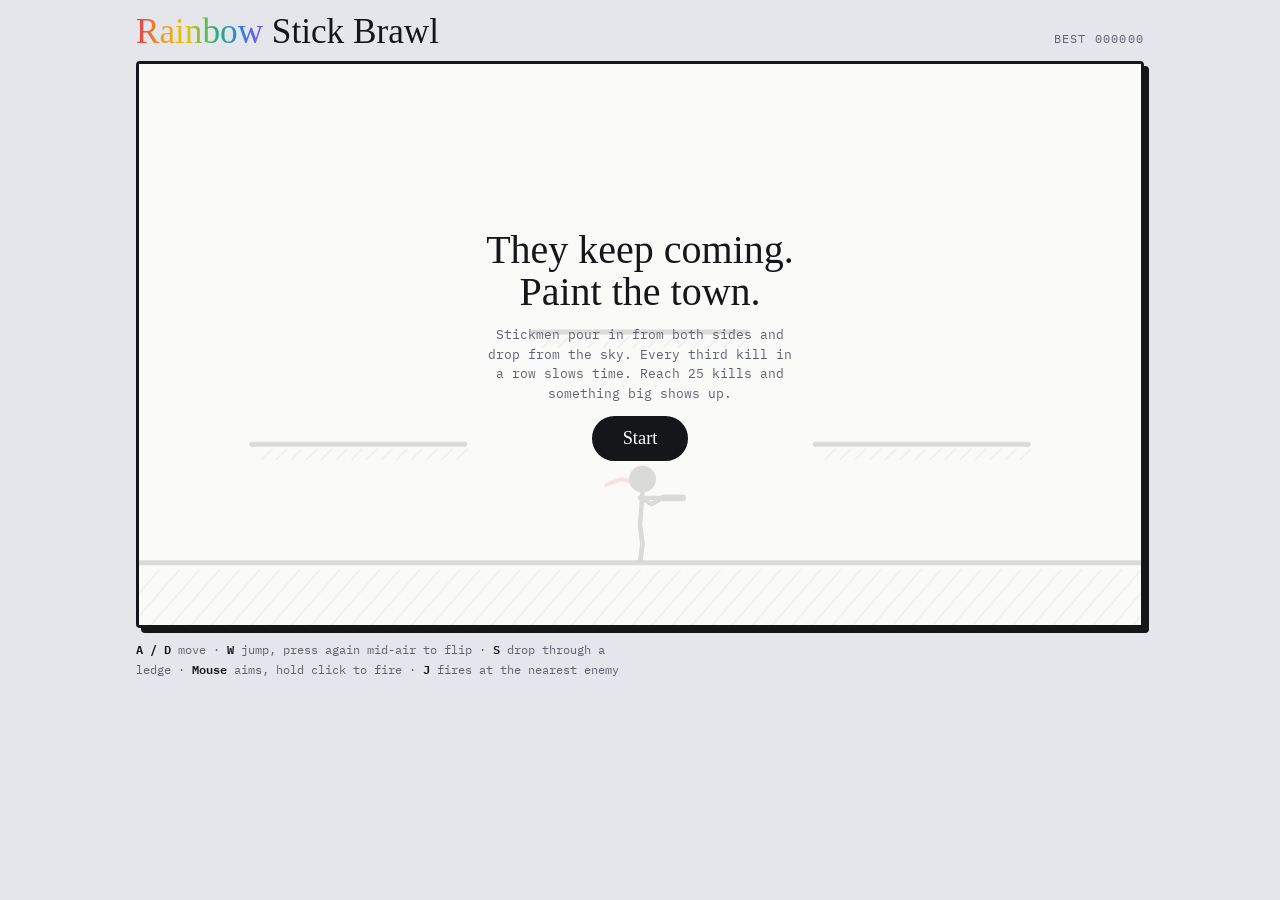
<file: index.html>
<!doctype html>
<html lang="en">
<head>
<meta charset="utf-8">
<meta name="viewport" content="width=device-width, initial-scale=1, viewport-fit=cover">
<meta name="description" content="A Flash-era stickman shooter where every enemy bursts into rainbows.">
<style>html,body{margin:0}:root{padding-top:env(safe-area-inset-top,0px);padding-bottom:env(safe-area-inset-bottom,0px)}[hidden]{display:none!important}</style>
<title>Rainbow Stick Brawl</title>
<link rel="preconnect" href="https://fonts.googleapis.com">
<link rel="preconnect" href="https://fonts.gstatic.com" crossorigin>
<link rel="stylesheet" href="https://fonts.googleapis.com/css2?family=Permanent+Marker&family=IBM+Plex+Mono:wght@400;600&display=swap">
<style>
/* Layout: one sheet of paper as the arena, ink-drawn controls beneath it, like an old Flash player window on a desk */
:root{
  --desk:#e4e6ec;
  --paper:#fbfbf8;
  --ink:#15161a;
  --muted:#5f6370;
  --accent:#e8384f;
  --display:"Permanent Marker","Marker Felt","Comic Sans MS",cursive;
  --mono:"IBM Plex Mono",ui-monospace,Menlo,Consolas,monospace;
  color-scheme:light;
}
html,body{height:100%}
body{background:var(--desk);color:var(--ink);font-family:var(--mono);-webkit-tap-highlight-color:transparent}
.wrap{max-width:1040px;margin-inline:auto;padding-inline:16px;padding-block:14px 22px;display:flex;flex-direction:column;gap:12px;box-sizing:border-box}
.bar{display:flex;align-items:baseline;justify-content:space-between;gap:8px 16px;flex-wrap:wrap}
h1{font-family:var(--display);font-weight:400;font-size:clamp(1.4rem,4.2vw,2.2rem);line-height:1;margin:0;text-wrap:balance}
h1 .rb{background:linear-gradient(90deg,#e8384f,#f39a1f,#e9c400,#2fb866,#2b86e0,#7a4ff0);-webkit-background-clip:text;background-clip:text;color:transparent}
.best{font-size:.75rem;letter-spacing:.1em;text-transform:uppercase;color:var(--muted);font-variant-numeric:tabular-nums}
.stage{position:relative;width:100%;max-width:min(100%,max(320px,calc((100dvh - 230px) * 16 / 9)));margin-inline:auto;aspect-ratio:16/9;background:var(--paper);border:3px solid var(--ink);border-radius:4px;box-shadow:5px 5px 0 var(--ink);overflow:hidden;box-sizing:border-box}
canvas{display:block;width:100%;height:100%;touch-action:none;cursor:crosshair}
#overlay{position:absolute;inset:0;display:flex;flex-direction:column;align-items:center;justify-content:center;gap:12px;text-align:center;padding:16px;background:color-mix(in srgb,var(--paper) 86%,transparent)}
#overlay h2{font-family:var(--display);font-weight:400;font-size:clamp(1.3rem,5vw,2.5rem);line-height:1.05;margin:0;text-wrap:balance}
#overlay p{margin:0;max-width:38ch;color:var(--muted);font-size:.82rem;line-height:1.5}
#overlay .score{font-family:var(--display);font-size:clamp(1.6rem,6vw,3rem);color:var(--ink);font-variant-numeric:tabular-nums}
.go{font-family:var(--display);font-size:1.15rem;padding:9px 28px;border:3px solid var(--ink);background:var(--ink);color:var(--paper);border-radius:999px;cursor:pointer}
.go:hover{background:var(--accent);border-color:var(--accent)}
.go:focus-visible,.pad button:focus-visible{outline:3px solid var(--accent);outline-offset:3px}
.pad{display:none;justify-content:space-between;align-items:center;gap:12px;user-select:none;-webkit-user-select:none;touch-action:none}
.grp{display:flex;gap:10px;align-items:center}
.pad button{width:66px;height:66px;border-radius:50%;border:3px solid var(--ink);background:var(--paper);color:var(--ink);font-family:var(--display);font-size:1rem;touch-action:none;padding:0;box-shadow:3px 3px 0 var(--ink)}
.pad button.on{background:var(--ink);color:var(--paper);transform:translate(2px,2px);box-shadow:1px 1px 0 var(--ink)}
.pad .fire{width:80px;height:80px;background:var(--accent);color:var(--paper);font-size:1.15rem}
.pad .fire.on{background:var(--ink)}
.help{margin:0;font-size:.78rem;line-height:1.55;color:var(--muted);max-width:70ch}
.help b{color:var(--ink);font-weight:600}
@media (pointer:coarse){.pad{display:flex}.help-desk{display:none}}
@media (pointer:fine){.help-touch{display:none}}
@media (pointer:coarse) and (orientation:landscape){.stage{max-width:min(100%,max(320px,calc((100dvh - 130px) * 16 / 9)))}.pad button{width:56px;height:56px}.pad .fire{width:66px;height:66px}}
</style>
</head>
<body>


<main class="wrap">
  <header class="bar">
    <h1><span class="rb">Rainbow</span> Stick Brawl</h1>
    <span class="best" id="best">Best 000000</span>
  </header>

  <div class="stage">
    <canvas id="game" aria-label="Game arena"></canvas>
    <div id="overlay">
      <h2 id="ov-title">They keep coming.<br>Paint the town.</h2>
      <div class="score" id="ov-score" hidden></div>
      <p id="ov-text">Stickmen pour in from both sides and drop from the sky. Every third kill in a row slows time. Reach 25 kills and something big shows up.</p>
      <button class="go" id="go" type="button">Start</button>
    </div>
  </div>

  <div class="pad" id="pad">
    <div class="grp">
      <button data-k="left" type="button" aria-label="Move left">◀</button>
      <button data-k="right" type="button" aria-label="Move right">▶</button>
    </div>
    <div class="grp">
      <button data-k="jump" type="button">Jump</button>
      <button data-k="fire" class="fire" type="button">Fire</button>
    </div>
  </div>

  <p class="help help-desk"><b>A / D</b> move · <b>W</b> jump, press again mid-air to flip · <b>S</b> drop through a ledge · <b>Mouse</b> aims, hold click to fire · <b>J</b> fires at the nearest enemy</p>
  <p class="help help-touch"><b>Fire</b> auto-aims at the nearest stickman. You can also press and hold the arena to shoot where your finger is. Tap <b>Jump</b> twice to flip. Turn your phone sideways for a bigger arena.</p>
</main>

<script>
(() => {
const W = 800, H = 450, G = 400, GRAV = 1800;
const PLATS = [{x:90,y:305,w:170},{x:540,y:305,w:170},{x:315,y:215,w:170}];
const INK = '#15161a', PAPER = '#fbfbf8', MUTED = '#b9bcc6', ACCENT = '#e8384f';
const reduceMotion = matchMedia('(prefers-reduced-motion: reduce)').matches;

const cv = document.getElementById('game');
const ctx = cv.getContext('2d');
const stain = document.createElement('canvas');
stain.width = W * 2; stain.height = H * 2;
const sctx = stain.getContext('2d');
sctx.scale(2, 2);

const overlay = document.getElementById('overlay');
const ovTitle = document.getElementById('ov-title');
const ovText = document.getElementById('ov-text');
const ovScore = document.getElementById('ov-score');
const goBtn = document.getElementById('go');
const bestEl = document.getElementById('best');

let best = 0;
try { best = parseInt(localStorage.getItem('rsb-best') || '0', 10) || 0; } catch (e) {}
const pad6 = n => String(n).padStart(6, '0');
bestEl.textContent = 'Best ' + pad6(best);

function fit() {
  const r = cv.getBoundingClientRect();
  const d = Math.min(window.devicePixelRatio || 1, 2);
  cv.width = Math.max(1, Math.round(r.width * d));
  cv.height = Math.max(1, Math.round(r.height * d));
}
new ResizeObserver(fit).observe(cv);
fit();

/* ---------- state ---------- */
let state = 'title';
let player, enemies, bullets, parts, debris, rings, texts, eproj, waves;
let score, kills, combo, comboT, slow, shake, spawnT, hp, invuln, fireCd, flash, overT, clock = 0;
let boss, bossWarn, nextBossAt, bossCount, bossesBeaten, cine, banner, geyser;
const cam = {x: W / 2, y: H / 2, z: 1};

function reset() {
  player = {x:W/2, y:G, vx:0, vy:0, onGround:true, facing:1, phase:0, jumps:2, spin:0, spinT:0, drop:0, recoil:0, aim:0, dead:false};
  enemies = []; bullets = []; parts = []; debris = []; rings = []; texts = []; eproj = []; waves = [];
  score = 0; kills = 0; combo = 0; comboT = 0; slow = 0; shake = 0; spawnT = 0.8;
  hp = 5; invuln = 1; fireCd = 0; flash = 0; overT = 0;
  boss = null; bossWarn = 0; nextBossAt = 25; bossCount = 0; bossesBeaten = 0; cine = null; banner = null; geyser = null;
  cam.x = W / 2; cam.y = H / 2; cam.z = 1;
  sctx.clearRect(0, 0, W, H);
}
reset();

/* ---------- input ---------- */
const keys = {}, btn = {};
let jumpQ = 0;
const KEYMAP = {ArrowLeft:'left',KeyA:'left',ArrowRight:'right',KeyD:'right',ArrowUp:'jump',KeyW:'jump',Space:'jump',ArrowDown:'down',KeyS:'down',KeyJ:'fire',KeyK:'fire'};
addEventListener('keydown', e => {
  if (state !== 'play' && (e.code === 'Enter' || e.code === 'Space') && state !== 'dying' && document.activeElement !== goBtn) { e.preventDefault(); start(); return; }
  const k = KEYMAP[e.code];
  if (!k) return;
  e.preventDefault();
  if (k === 'jump' && !e.repeat) jumpQ = 0.12;
  keys[k] = true;
});
addEventListener('keyup', e => { const k = KEYMAP[e.code]; if (k) keys[k] = false; });
addEventListener('blur', () => { for (const k in keys) keys[k] = false; });

const pointer = {x:0, y:0, active:false, down:false};
function toWorld(e) {
  const r = cv.getBoundingClientRect();
  pointer.x = (e.clientX - r.left) / r.width * W;
  pointer.y = (e.clientY - r.top) / r.height * H;
}
cv.addEventListener('pointermove', e => {
  if (e.pointerType === 'mouse') { toWorld(e); pointer.active = true; }
  else if (pointer.down) toWorld(e);
});
cv.addEventListener('pointerdown', e => {
  if (state !== 'play') return;
  e.preventDefault();
  toWorld(e); pointer.down = true; pointer.active = true;
  try { cv.setPointerCapture(e.pointerId); } catch (_) {}
});
const pUp = e => { pointer.down = false; if (e.pointerType !== 'mouse') pointer.active = false; };
cv.addEventListener('pointerup', pUp);
cv.addEventListener('pointercancel', pUp);
cv.addEventListener('pointerleave', e => { if (e.pointerType === 'mouse') pointer.active = false; });
cv.addEventListener('contextmenu', e => e.preventDefault());

document.querySelectorAll('[data-k]').forEach(b => {
  const k = b.dataset.k;
  b.addEventListener('pointerdown', e => {
    e.preventDefault();
    try { b.setPointerCapture(e.pointerId); } catch (_) {}
    btn[k] = true; b.classList.add('on');
    if (k === 'jump') jumpQ = 0.12;
  });
  const up = () => { btn[k] = false; b.classList.remove('on'); };
  b.addEventListener('pointerup', up);
  b.addEventListener('pointercancel', up);
  b.addEventListener('lostpointercapture', up);
  b.addEventListener('contextmenu', e => e.preventDefault());
});
document.getElementById('pad').addEventListener('touchstart', e => e.preventDefault(), {passive:false});

goBtn.addEventListener('click', start);
function start() {
  reset();
  // Skip-ahead links: add #giant or #sensei to the page address
  if (location.hash === '#giant') kills = 24;
  if (location.hash === '#sensei') { kills = 49; bossCount = 1; nextBossAt = 50; }
  state = 'play';
  overlay.hidden = true;
}
function showOver() {
  state = 'over';
  if (score > best) { best = score; try { localStorage.setItem('rsb-best', String(best)); } catch (e) {} }
  bestEl.textContent = 'Best ' + pad6(best);
  ovTitle.textContent = 'You got rainbowed.';
  ovScore.hidden = false;
  ovScore.textContent = pad6(score);
  let msg = kills + (kills === 1 ? ' stickman' : ' stickmen') + ' turned into rainbows';
  if (bossesBeaten) msg += ', ' + bossesBeaten + (bossesBeaten === 1 ? ' boss' : ' bosses') + ' beaten';
  ovText.textContent = msg + '. Best run: ' + pad6(best) + '.';
  goBtn.textContent = 'Again';
  overlay.hidden = false;
}

/* ---------- physics helpers ---------- */
function landY(x, prevBottom, bottom) {
  if (bottom >= G) return G;
  for (const p of PLATS) if (x > p.x && x < p.x + p.w && prevBottom <= p.y + 0.5 && bottom >= p.y) return p.y;
  return null;
}
function physics(e, dt, dropThrough) {
  const py = e.y;
  e.vy += GRAV * dt;
  e.x += e.vx * dt;
  e.y += e.vy * dt;
  e.onGround = false;
  if (e.y >= G) { e.y = G; e.vy = 0; e.onGround = true; return; }
  if (e.vy >= 0 && !dropThrough) {
    for (const p of PLATS) {
      if (e.x > p.x && e.x < p.x + p.w && py <= p.y + 0.5 && e.y >= p.y) { e.y = p.y; e.vy = 0; e.onGround = true; return; }
    }
  }
}
const rand = (a, b) => a + Math.random() * (b - a);
const clamp = (v, a, b) => Math.max(a, Math.min(b, v));

/* ---------- spawning & effects ---------- */
function spawn() {
  const sky = Math.random() < 0.25;
  const side = Math.random() < 0.5 ? -1 : 1;
  enemies.push({
    x: sky ? rand(60, W - 60) : (side < 0 ? -15 : W + 15),
    y: sky ? -20 : G, vx:0, vy:0, onGround:!sky, facing:1,
    phase: rand(0, 6), speed: rand(80, 150) + Math.min(70, kills * 1.6),
    drop:0, jumpCd: rand(0.3, 1)
  });
}

function burst(x, y, dvx, dvy, n) {
  const dir = Math.atan2(dvy, dvx);
  const hue0 = rand(0, 360);
  for (let i = 0; i < n; i++) {
    const a = dir + rand(-1.2, 1.2);
    const sp = rand(120, 560);
    parts.push({x, y, vx: Math.cos(a) * sp * 0.8 + rand(-90, 90), vy: Math.sin(a) * sp * 0.8 - rand(150, 380),
      h: (hue0 + i * 360 / n) % 360, r: rand(1.8, 4.2), life: 3, spark:false});
  }
  for (let i = 0; i < n / 3; i++) {
    parts.push({x: x + rand(-14, 14), y: y + rand(-14, 14), vx: rand(-50, 50), vy: rand(-90, -20),
      h: rand(0, 360), r: rand(1, 2.2), life: rand(0.6, 1.3), spark:true});
  }
  rings.push({x, y, r:6, life:0.35});
}

function inkPuff(x, y, n) {
  for (let i = 0; i < n; i++) {
    const a = rand(0, Math.PI * 2), sp = rand(60, 220);
    parts.push({x, y, vx: Math.cos(a) * sp, vy: Math.sin(a) * sp - 40, h:0, r: rand(1.5, 3.5), life: rand(0.3, 0.6), spark:true, ink:true});
  }
}

function dust(x, y, n = 6, spread = 8) {
  for (let i = 0; i < n; i++) parts.push({x: x + rand(-spread, spread), y: y - 2, vx: rand(-80, 80) * (spread / 8), vy: rand(-60, -10), h: 0, r: rand(1, 2.2), life: 0.45, spark: true, ink: true});
}

function limbs(e, dvx, dvy, s = 1) {
  const f = e.facing;
  const segs = [[0,-57,0,-30],[0,-52,13*f,-40],[0,-52,16*f,-46],[0,-30,8,0],[0,-30,-8,0]];
  for (const g of segs) {
    const len = Math.hypot(g[2] - g[0], g[3] - g[1]) * s;
    debris.push({x: e.x + (g[0] + g[2]) / 2 * s, y: e.y + (g[1] + g[3]) / 2 * s, ang: Math.atan2(g[3] - g[1], g[2] - g[0]), len, lw: 3.5 * s,
      vx: dvx * 0.25 + rand(-260, 260), vy: dvy * 0.15 - rand(220, 560), va: rand(-18, 18) / s, life: 4, head:false});
  }
  debris.push({x: e.x, y: e.y - 67 * s, ang:0, len:0, r: 9 * s, lw: 3.5 * s, vx: dvx * 0.35 + rand(-150, 150), vy: -rand(380, 640), va: rand(-10, 10), life: 4, head:true});
}

function kill(e, dvx, dvy, head) {
  e.dead = true;
  kills++; combo++; comboT = 1.7;
  const mult = Math.min(5, combo);
  const pts = (head ? 150 : 100) * mult;
  score += pts;
  burst(e.x, head ? e.y - 67 : e.y - 44, dvx, dvy, head ? 90 : 60);
  limbs(e, dvx, dvy);
  shake = Math.max(shake, head ? 9 : 6);
  texts.push({x: e.x, y: e.y - 92, s: head ? 'HEADSHOT +' + pts : '+' + pts, life: 0.9, big:false});
  if (combo >= 3 && combo % 3 === 0) {
    slow = 0.9;
    texts.push({x: W / 2, y: 150, s: 'RAINBOW TIME', life: 1.1, big:true});
  }
}

function hurt(from) {
  hp--; invuln = 1.3; combo = 0;
  const away = Math.sign(player.x - from.x) || 1;
  player.vx = away * 420; player.vy = -380;
  shake = 12;
  burst(player.x, player.y - 44, away * 200, -100, 18);
  if (hp <= 0) {
    player.dead = true;
    state = 'dying';
    burst(player.x, player.y - 44, 0, -300, 140);
    limbs(player, away * 200, -200);
    slow = 1.4; overT = 1.6; shake = 16;
  }
}

function aimTarget() {
  let t = null, bd = Infinity;
  for (const e of enemies) {
    if (e.x < -5 || e.x > W + 5) continue;
    const d = Math.hypot(e.x - player.x, (e.y - player.y) * 1.3);
    if (d < bd) { bd = d; t = {x: e.x, y: e.y - 46}; }
  }
  if (boss && !boss.dead && !boss.hidden && boss.st !== 'drop') {
    const s = boss.scale;
    const d = Math.hypot(boss.x - player.x, (boss.y - player.y) * 1.3) - 20 * s;
    if (d < bd) t = {x: boss.x, y: boss.y - 46 * s};
  }
  return t;
}

/* ---------- bosses ---------- */
function nextBossKind() { return bossCount % 2 === 0 ? 'giant' : 'sensei'; }

function spawnBoss() {
  const level = Math.floor(bossCount / 2);
  const kind = nextBossKind();
  bossCount++;
  if (kind === 'giant') {
    const x = player.x < W / 2 ? W - 150 : 150;
    boss = {kind, x, y:-320, vx:0, vy:0, onGround:false, facing: player.x < x ? -1 : 1, phase:0, scale:3,
      hp: 40 + level * 15, st:'drop', t:0, cd:1.2, hitT:0, level, spin:0, pose:null, name:'THE GIANT'};
  } else {
    let x = W / 2, y = 215;
    if (Math.abs(player.x - W / 2) < 130 && player.y <= 216) { x = player.x < W / 2 ? 625 : 175; y = 305; }
    boss = {kind, x, y, vx:0, vy:0, onGround:true, facing: player.x < x ? -1 : 1, phase:0, scale:1,
      hp: 24 + level * 8, st:'intro', t:0, cd:1, hitT:0, level, spin:0, spinT:0, pose:'fold',
      dodgeCd:0, iframes:0, hidden:false, ghosts:[], ghostT:0, jumpCd:0, drop:0, name:'THE SENSEI'};
    inkPuff(x, y - 40, 26);
    rings.push({x, y: y - 40, r: 6, life: 0.35});
    cine = {kind:'intro', t:0, dur:3.4, x, y: y - 45, z:2.4};
  }
  boss.maxHp = boss.hp;
}

function stompWaves(b) {
  const sp = 340 + b.level * 40;
  waves.push({x: b.x - 34, dir: -1, speed: sp, life: 3});
  waves.push({x: b.x + 34, dir: 1, speed: sp, life: 3});
}

function throwMinion(b) {
  const hx = b.x - b.facing * 20, hy = b.y - 235;
  const flight = 0.9;
  const vx = clamp((player.x - hx) / flight, -650, 650);
  const vy = Math.max(-900, ((player.y - hy) - 0.5 * GRAV * flight * flight) / flight);
  enemies.push({x: hx, y: hy, vx, vy, onGround:false, facing: Math.sign(vx) || 1, phase:0,
    speed: rand(90, 140), drop:0, jumpCd:0.6, thrown:true, spin:0});
}

function throwStars(b) {
  const a0 = Math.atan2((player.y - 45) - (b.y - 52), player.x - b.x);
  for (const k of [-1, 0, 1]) {
    const a = a0 + k * 0.17;
    eproj.push({x: b.x + b.facing * 14, y: b.y - 52, vx: Math.cos(a) * 440, vy: Math.sin(a) * 440, life: 2, rot: 0});
  }
}

function dodge(b) {
  b.dodgeCd = 0.6; b.iframes = 0.25;
  if (b.onGround && Math.random() < 0.5) {
    b.vy = -620; b.vx = (Math.random() < 0.5 ? -1 : 1) * 150; b.spinT = 0.45;
  } else {
    inkPuff(b.x, b.y - 40, 10);
    b.ghosts.push({x:b.x, y:b.y, facing:b.facing, spin:0, pose:null, life:0.35, ghost:true});
    const dir = Math.random() < 0.5 ? -1 : 1;
    let nx = b.x + dir * 130;
    if (nx < 30 || nx > W - 30) nx = b.x - dir * 130;
    b.x = clamp(nx, 30, W - 30);
    inkPuff(b.x, b.y - 40, 10);
  }
  texts.push({x: b.x, y: b.y - 95, s: 'dodged', life: 0.6, big:false});
}

function updateGiant(b, dt, dx, fighting) {
  if (b.st === 'drop') {
    physics(b, dt, true);
    if (b.onGround) {
      shake = 18; stompWaves(b); dust(b.x, G, 30, 40);
      b.st = 'recover'; b.t = 0.9;
      banner = {title:'THE GIANT', sub:'Jump his shockwaves. Headshots do double damage.', life:2.8};
    }
    return;
  }
  b.phase += dt * Math.abs(b.vx) * 0.02;
  if (!fighting) { b.vx *= 0.9; b.pose = null; physics(b, dt, true); return; }
  switch (b.st) {
    case 'move': {
      b.facing = dx >= 0 ? 1 : -1;
      const tv = Math.abs(dx) < 50 ? 0 : (55 + b.level * 15) * b.facing;
      b.vx += (tv - b.vx) * Math.min(1, dt * 3);
      b.pose = null; b.cd -= dt;
      if (b.cd <= 0) {
        if (Math.abs(dx) < 320 && Math.random() < 0.6) { b.st = 'stompWind'; b.t = 0.6; }
        else { b.st = 'throwWind'; b.t = 0.75; }
      }
      break;
    }
    case 'stompWind':
      b.vx *= 0.8; b.pose = 'stompWind'; b.t -= dt;
      if (b.t <= 0) { stompWaves(b); shake = Math.max(shake, 15); dust(b.x + b.facing * 30, G, 20, 30); b.st = 'recover'; b.t = 0.6; b.pose = null; }
      break;
    case 'throwWind':
      b.vx *= 0.8; b.pose = 'throwWind'; b.t -= dt;
      if (b.t <= 0) { throwMinion(b); b.st = 'recover'; b.t = 0.5; b.pose = 'throw'; }
      break;
    case 'recover':
      b.vx *= 0.85; b.t -= dt;
      if (b.t <= 0) { b.st = 'move'; b.cd = Math.max(0.6, rand(1.1, 1.9) - b.level * 0.2); b.pose = null; }
      break;
  }
  physics(b, dt, true);
  b.x = clamp(b.x, 40, W - 40);
  if (invuln <= 0 && Math.abs(player.x - b.x) < 30 && player.y > b.y - 225) hurt(b);
}

function updateSensei(b, dt, dx, dy, fighting) {
  b.dodgeCd -= dt; b.iframes -= dt; b.jumpCd -= dt; b.drop -= dt;
  if (b.spinT > 0) { b.spinT -= dt; b.spin = (1 - Math.max(0, b.spinT) / 0.45) * Math.PI * 2; } else b.spin = 0;
  b.ghostT -= dt;
  if ((b.st === 'dash' || b.spinT > 0) && b.ghostT <= 0) {
    b.ghosts.push({x:b.x, y:b.y, facing:b.facing, spin:b.spin, pose:b.pose, life:0.3, ghost:true});
    b.ghostT = 0.035;
  }
  b.phase += dt * Math.abs(b.vx) * 0.05;
  if (!fighting) { b.vx *= 0.9; b.pose = null; physics(b, dt, false); return; }
  const fast = b.hp < b.maxHp / 2 ? 0.7 : 1;
  switch (b.st) {
    case 'move': {
      b.facing = dx >= 0 ? 1 : -1; b.pose = null;
      const ad = Math.abs(dx);
      let tv = 0;
      if (ad > 210) tv = 170 * b.facing; else if (ad < 110) tv = -150 * b.facing;
      b.vx += (tv - b.vx) * Math.min(1, dt * 6);
      if (b.onGround && b.jumpCd <= 0) {
        if (dy < -40) { b.vy = -650; b.jumpCd = rand(0.6, 1.2); }
        else if (dy > 40 && b.y < G) { b.drop = 0.25; b.jumpCd = 0.6; }
      }
      if (b.dodgeCd <= 0) {
        for (const bu of bullets) {
          const rx = bu.x - b.x, ry = bu.y - (b.y - 40);
          if (Math.hypot(rx, ry) < 120 && rx * bu.vx + ry * bu.vy < 0) { dodge(b); break; }
        }
      }
      b.cd -= dt;
      if (b.cd <= 0) {
        const r = Math.random();
        if (r < 0.4) { b.st = 'dashWind'; b.t = 0.45 * fast; b.lock = b.facing; }
        else if (r < 0.75) { b.st = 'tpOut'; b.t = 0.35; inkPuff(b.x, b.y - 40, 18); b.hidden = true; }
        else { b.st = 'starWind'; b.t = 0.4 * fast; }
      }
      break;
    }
    case 'dashWind':
      b.vx *= 0.7; b.pose = 'crouch'; b.t -= dt;
      if (b.t <= 0) { b.st = 'dash'; b.t = 0.32; b.facing = b.lock; }
      break;
    case 'dash':
      b.pose = 'dash'; b.vx = b.lock * 760; b.t -= dt;
      if (invuln <= 0 && Math.abs(dx) < 26 && Math.abs(dy) < 50) hurt(b);
      if (b.t <= 0 || b.x < 25 || b.x > W - 25) { b.st = 'recover'; b.t = 0.6; b.pose = 'tired'; b.vx *= 0.3; }
      break;
    case 'tpOut':
      b.vx = 0; b.t -= dt;
      if (b.t <= 0) {
        b.x = clamp(player.x - player.facing * 55, 25, W - 25);
        b.y = player.y; b.vy = 0; b.hidden = false;
        inkPuff(b.x, b.y - 40, 18);
        b.facing = player.x >= b.x ? 1 : -1;
        b.st = 'kickWind'; b.t = 0.32 * fast + 0.08;
      }
      break;
    case 'kickWind':
      b.vx = 0; b.pose = 'crouch'; b.t -= dt;
      if (b.t <= 0) { b.st = 'kick'; b.t = 0.22; b.vx = b.facing * 260; b.hitDone = false; }
      break;
    case 'kick': {
      b.pose = 'kick'; b.t -= dt; b.vx *= 0.9;
      const kdx = player.x - b.x;
      if (!b.hitDone && invuln <= 0 && kdx * b.facing > -5 && Math.abs(kdx) < 48 && Math.abs(dy) < 55) { hurt(b); b.hitDone = true; }
      if (b.t <= 0) { b.st = 'recover'; b.t = 0.55; b.pose = 'tired'; }
      break;
    }
    case 'starWind':
      b.vx *= 0.7; b.facing = dx >= 0 ? 1 : -1; b.pose = 'starWind'; b.t -= dt;
      if (b.t <= 0) { throwStars(b); b.st = 'recover'; b.t = 0.4; b.pose = 'throw'; }
      break;
    case 'recover':
      b.vx *= 0.85; b.t -= dt;
      if (b.t <= 0) { b.st = 'move'; b.cd = rand(0.8, 1.5) * fast; b.pose = null; }
      break;
  }
  physics(b, dt, b.drop > 0);
  b.x = clamp(b.x, 15, W - 15);
}

function updateBoss(dt) {
  const b = boss;
  if (!b || b.dead) return;
  b.hitT = Math.max(0, b.hitT - dt);
  const fighting = state === 'play';
  const dx = player.x - b.x, dy = player.y - b.y;
  if (b.kind === 'giant') updateGiant(b, dt, dx, fighting);
  else updateSensei(b, dt, dx, dy, fighting);
}

function hitBoss(b, bu, head) {
  const dmg = head ? 2 : 1;
  b.hp -= dmg; b.hitT = 0.08; score += 10 * dmg;
  const dir = Math.atan2(bu.vy, bu.vx);
  for (let i = 0; i < 8; i++) {
    const a = dir + Math.PI + rand(-0.9, 0.9);
    parts.push({x: bu.x, y: bu.y, vx: Math.cos(a) * rand(100, 280), vy: Math.sin(a) * rand(100, 280) - rand(60, 160), h: rand(0, 360), r: rand(1.5, 3), life: 2, spark:false});
  }
  if (head) texts.push({x: bu.x, y: bu.y - 14, s: 'x2', life: 0.5, big:false});
  if (b.hp <= 0) killBoss(b);
}

function killBoss(b) {
  b.dead = true; b.hp = 0; b.pose = null; b.spin = 0; b.hidden = false; b.hitT = 0;
  eproj = []; waves = [];
  const s = b.scale;
  const pts = (b.kind === 'giant' ? 5000 : 7500) * (b.level + 1);
  score += pts; b.pts = pts;
  nextBossAt += 25; bossesBeaten++;
  cine = {kind:'ko', t:0, dur:1.7, x:b.x, y:b.y - 40 * s, z: b.kind === 'giant' ? 1.45 : 2.3, boss:b, burst:false};
}

function bossExplode(b) {
  b.exploded = true;
  const s = b.scale;
  burst(b.x, b.y - 44 * s, 0, -300, b.kind === 'giant' ? 150 : 110);
  burst(b.x, b.y - 44 * s, 0, -100, 60);
  limbs(b, 0, -260, s);
  shake = 20;
  if (b.kind === 'giant') geyser = {x: b.x, y: b.y - 60, t: 1.8};
  for (let i = 0; i < 3; i++) rings.push({x: b.x, y: b.y - 44 * s, r: 6 + i * 30, life: 0.35 + i * 0.1});
}

function updateCine(rdt) {
  const c = cine;
  c.t += rdt;
  if (c.kind === 'intro') {
    const b = boss, sdt = rdt * 0.7;
    b.facing = player.x >= b.x ? 1 : -1;
    if (c.t < 0.7) b.pose = 'fold';
    else if (!c.jumped) { c.jumped = true; b.vy = -600; b.spinT = 0.6; b.pose = null; }
    if (b.spinT > 0) {
      b.spinT -= sdt;
      b.spin = (1 - Math.max(0, b.spinT) / 0.6) * Math.PI * 4;
      b.ghostT -= rdt;
      if (b.ghostT <= 0) { b.ghosts.push({x:b.x, y:b.y, facing:b.facing, spin:b.spin, pose:null, life:0.3, ghost:true}); b.ghostT = 0.03; }
    } else b.spin = 0;
    physics(b, sdt, false);
    if (c.jumped && b.onGround && b.spinT <= 0) b.pose = c.t > 2.0 ? 'beckon' : null;
    if (c.jumped && b.onGround && !c.landed) { c.landed = true; dust(b.x, b.y, 10, 14); }
    c.x = b.x; c.y = b.y - 45;
    if (c.t >= c.dur) { cine = null; b.st = 'move'; b.cd = 1.0; b.pose = null; b.spin = 0; }
  } else {
    if (!c.burst && c.t > 0.45) { c.burst = true; bossExplode(c.boss); }
    if (c.t >= c.dur) {
      const b = c.boss;
      cine = null; boss = null;
      hp = Math.min(5, hp + 1);
      banner = {title: b.kind === 'giant' ? 'GIANT DOWN' : 'SENSEI DEFEATED', sub: '+' + b.pts + '   ·   +1 life', life: 2.6};
      spawnT = 1.8;
    }
  }
}

function updateCam(rdt) {
  let tx = W / 2, ty = H / 2, tz = 1;
  if (cine && cine.t < cine.dur - 0.35) { tx = cine.x; ty = cine.y; tz = cine.z; }
  const k = Math.min(1, rdt * 7);
  cam.z += (tz - cam.z) * k; cam.x += (tx - cam.x) * k; cam.y += (ty - cam.y) * k;
  const hw = W / 2 / cam.z, hh = H / 2 / cam.z;
  cam.x = clamp(cam.x, hw, W - hw); cam.y = clamp(cam.y, hh, H - hh);
}

/* ---------- update ---------- */
function updatePlayer(dt) {
  const p = player;
  const dir = ((keys.right || btn.right) ? 1 : 0) - ((keys.left || btn.left) ? 1 : 0);
  p.vx += (dir * 270 - p.vx) * Math.min(1, dt * (p.onGround ? 14 : 5));

  if (jumpQ > 0) {
    if (p.onGround) { p.vy = -650; p.jumps = 1; jumpQ = 0; dust(p.x, p.y); }
    else if (p.jumps > 0) { p.vy = -600; p.jumps = 0; p.spinT = 0.42; jumpQ = 0; }
  }
  jumpQ = Math.max(0, jumpQ - dt);
  if (keys.down) p.drop = 0.22;
  p.drop -= dt;
  physics(p, dt, p.drop > 0);
  p.x = clamp(p.x, 12, W - 12);
  if (p.onGround) p.jumps = 2;
  p.phase += dt * Math.abs(p.vx) * 0.045;
  if (p.spinT > 0) { p.spinT -= dt; p.spin = (1 - Math.max(0, p.spinT) / 0.42) * Math.PI * 2; } else p.spin = 0;
  p.recoil = Math.max(0, p.recoil - dt * 10);

  const auto = btn.fire || keys.fire;
  let ang;
  if (auto) {
    const n = aimTarget();
    ang = n ? Math.atan2(n.y - (p.y - 52), n.x - p.x) : (p.facing > 0 ? 0 : Math.PI);
  } else if (pointer.active) {
    ang = Math.atan2(pointer.y - (p.y - 52), pointer.x - p.x);
  } else {
    if (dir) p.facing = dir;
    ang = p.facing > 0 ? 0 : Math.PI;
  }
  if (auto || pointer.active) p.facing = Math.cos(ang) >= 0 ? 1 : -1;
  p.aim = ang;

  fireCd -= dt;
  if ((pointer.down || auto) && fireCd <= 0) {
    fireCd = 0.13;
    const a = ang + rand(-0.035, 0.035);
    const sx = p.x + Math.cos(a) * 32, sy = p.y - 52 + Math.sin(a) * 32;
    bullets.push({x:sx, y:sy, vx:Math.cos(a) * 1150, vy:Math.sin(a) * 1150, life:0.8});
    flash = 0.05; p.recoil = 1;
    if (!reduceMotion) shake = Math.max(shake, 1.5);
  }
}

function updateEnemies(dt) {
  for (const e of enemies) {
    e.drop -= dt; e.jumpCd -= dt;
    const dx = player.x - e.x, dy = player.y - e.y;
    const chasing = state === 'play';
    if (e.thrown) {
      e.spin += dt * 14;
      physics(e, dt, false);
      e.x = clamp(e.x, 10, W - 10);
      if (e.onGround) { e.thrown = false; e.spin = 0; dust(e.x, e.y); }
    } else {
      e.facing = dx >= 0 ? 1 : -1;
      const tv = !chasing || Math.abs(dx) < 6 ? 0 : e.speed * e.facing;
      e.vx += (tv - e.vx) * Math.min(1, dt * 5);
      if (chasing && e.onGround && e.jumpCd <= 0) {
        if (dy < -40 && Math.abs(dx) < 230) { e.vy = -650; e.jumpCd = rand(0.8, 1.8); }
        else if (dy > 40 && e.y < G) { e.drop = 0.25; e.jumpCd = 0.6; }
      }
      physics(e, dt, e.drop > 0);
      e.phase += dt * Math.abs(e.vx) * 0.05;
    }
    if (chasing && invuln <= 0 && Math.abs(dx) < 20 && Math.abs(dy) < 46) hurt(e);
  }
  enemies = enemies.filter(e => !e.dead);
}

function updateHazards(dt) {
  for (const w of waves) {
    w.x += w.dir * w.speed * dt; w.life -= dt;
    if (w.x < -30 || w.x > W + 30) w.life = 0;
    if (Math.random() < dt * 30) dust(w.x - w.dir * 10, G, 1, 4);
    if (state === 'play' && invuln <= 0 && player.onGround && player.y >= G - 1 && Math.abs(player.x - w.x) < 16) hurt({x: w.x - w.dir * 20});
  }
  waves = waves.filter(w => w.life > 0);
  for (const p of eproj) {
    p.x += p.vx * dt; p.y += p.vy * dt; p.rot += dt * 20; p.life -= dt;
    if (state === 'play' && invuln <= 0 && Math.abs(player.x - p.x) < 11 && p.y > player.y - 78 && p.y < player.y + 2) { hurt({x: p.x - p.vx * 0.01}); p.life = 0; }
    if (p.y > G || p.x < -20 || p.x > W + 20) { if (p.y > G) inkPuff(p.x, G - 2, 5); p.life = 0; }
  }
  eproj = eproj.filter(p => p.life > 0);
}

function updateBullets(dt) {
  for (const b of bullets) {
    b.life -= dt;
    for (let s = 0; s < 3 && b.life > 0; s++) {
      b.x += b.vx * dt / 3; b.y += b.vy * dt / 3;
      for (const e of enemies) {
        if (!e.dead && b.x > e.x - 10 && b.x < e.x + 10 && b.y > e.y - 78 && b.y < e.y + 2) {
          kill(e, b.vx, b.vy, b.y < e.y - 58);
          b.life = 0; break;
        }
      }
      const bs = boss;
      if (b.life > 0 && bs && !bs.dead && !bs.hidden && !(bs.iframes > 0) && bs.st !== 'drop') {
        const sc = bs.scale;
        if (b.x > bs.x - 11 * sc && b.x < bs.x + 11 * sc && b.y > bs.y - 78 * sc && b.y < bs.y + 2) {
          hitBoss(bs, b, b.y < bs.y - 58 * sc);
          b.life = 0;
        }
      }
    }
    if (b.y > G || b.x < -30 || b.x > W + 30 || b.y < -30) {
      if (b.y > G && b.life > 0) for (let i = 0; i < 3; i++) parts.push({x:b.x, y:G - 1, vx:rand(-60, 60), vy:rand(-120, -40), h:0, r:1.3, life:0.3, spark:true, ink:true});
      b.life = 0;
    }
  }
  bullets = bullets.filter(b => b.life > 0);
}

function splat(x, y, h, r) {
  sctx.fillStyle = `hsl(${h} 85% 58% / 0.9)`;
  sctx.beginPath();
  sctx.ellipse(x, y - 0.5, r * rand(1.4, 2.4), r * 0.55, 0, 0, Math.PI * 2);
  sctx.fill();
}

function updateFx(dt) {
  if (geyser) {
    geyser.t -= dt;
    const n = Math.ceil(dt * 420);
    for (let i = 0; i < n; i++) parts.push({x: geyser.x + rand(-14, 14), y: geyser.y, vx: rand(-170, 170), vy: rand(-980, -600), h: (clock * 500 + i * 25) % 360, r: rand(2, 4.5), life: 3, spark:false});
    if (geyser.t <= 0) geyser = null;
  }
  for (const p of parts) {
    p.life -= dt;
    if (p.spark) { p.vy += (p.ink ? 300 : -40) * dt; p.x += p.vx * dt; p.y += p.vy * dt; continue; }
    p.vy += 1100 * dt; p.vx *= 1 - dt * 0.7;
    const py = p.y;
    p.x += p.vx * dt; p.y += p.vy * dt;
    if (p.vy > 0) {
      const ly = landY(p.x, py, p.y);
      if (ly !== null) { splat(p.x, ly, p.h, p.r); p.life = 0; }
    }
    if (p.x < -20 || p.x > W + 20) p.life = 0;
  }
  parts = parts.filter(p => p.life > 0);
  if (parts.length > 2600) parts.splice(0, parts.length - 2600);

  for (const d of debris) {
    d.life -= dt;
    d.vy += GRAV * dt;
    const halfH = d.head ? d.r : Math.abs(Math.sin(d.ang)) * d.len / 2;
    const pb = d.y + halfH;
    d.x += d.vx * dt; d.y += d.vy * dt; d.ang += d.va * dt;
    const nb = d.y + (d.head ? d.r : Math.abs(Math.sin(d.ang)) * d.len / 2);
    if (d.vy > 0) {
      const ly = landY(d.x, pb, nb);
      if (ly !== null) {
        d.y -= nb - ly;
        d.vy *= -0.32; d.vx *= 0.6; d.va *= 0.5;
        if (Math.abs(d.vy) < 40) d.vy = 0;
      }
    }
    if (d.life > 3 && Math.random() < dt * 25) parts.push({x:d.x, y:d.y, vx:rand(-30, 30), vy:rand(-40, 20), h:rand(0, 360), r:rand(1.4, 2.6), life:2, spark:false});
  }
  debris = debris.filter(d => d.life > 0);

  if (boss && boss.ghosts) {
    for (const g of boss.ghosts) g.life -= dt;
    boss.ghosts = boss.ghosts.filter(g => g.life > 0);
  }
  for (const r of rings) { r.life -= dt; r.r += 420 * dt; }
  rings = rings.filter(r => r.life > 0);
  for (const t of texts) { t.life -= dt; t.y -= (t.big ? 10 : 50) * dt; }
  texts = texts.filter(t => t.life > 0);
}

function update(rdt) {
  clock += rdt;
  shake = reduceMotion ? 0 : Math.max(0, shake - rdt * 32);
  flash = Math.max(0, flash - rdt);
  if (banner) { banner.life -= rdt; if (banner.life <= 0) banner = null; }
  if (cine) { updateCine(rdt); updateFx(rdt * 0.25); updateCam(rdt); return; }
  slow = Math.max(0, slow - rdt);
  const dt = rdt * (slow > 0 ? 0.3 : 1);
  if (state === 'play') {
    invuln = Math.max(0, invuln - dt);
    comboT -= dt; if (comboT <= 0) combo = 0;
    updatePlayer(dt);
    if (!boss && bossWarn <= 0 && kills >= nextBossAt) bossWarn = 2;
    if (bossWarn > 0) { bossWarn -= rdt; if (bossWarn <= 0) spawnBoss(); }
    else if (!boss) {
      spawnT -= dt;
      if (spawnT <= 0) {
        if (enemies.length < 10) spawn();
        spawnT = Math.max(0.45, 1.9 - kills * 0.035) * rand(0.7, 1.3);
      }
    }
  }
  updateEnemies(dt);
  updateBoss(dt);
  updateHazards(dt);
  updateBullets(dt);
  updateFx(dt);
  updateCam(rdt);
  if (state === 'dying') { overT -= rdt; if (overT <= 0) showOver(); }
}

/* ---------- drawing ---------- */
function line(ax, ay, bx, by) { ctx.beginPath(); ctx.moveTo(ax, ay); ctx.lineTo(bx, by); ctx.stroke(); }
function poly(pts) { ctx.beginPath(); ctx.moveTo(pts[0], pts[1]); for (let i = 2; i < pts.length; i += 2) ctx.lineTo(pts[i], pts[i + 1]); ctx.stroke(); }

function drawStage() {
  ctx.strokeStyle = MUTED; ctx.lineWidth = 1.5; ctx.lineCap = 'round';
  for (let x = -40; x < W; x += 16) line(x, G + 52, x + 40, G + 6);
  ctx.strokeStyle = INK; ctx.lineWidth = 4;
  line(0, G, W, G);
  for (const p of PLATS) {
    ctx.strokeStyle = INK; ctx.lineWidth = 4;
    line(p.x, p.y, p.x + p.w, p.y);
    ctx.strokeStyle = MUTED; ctx.lineWidth = 1.5;
    for (let x = p.x + 8; x < p.x + p.w - 4; x += 12) line(x, p.y + 12, x + 8, p.y + 4);
  }
}

// Draws a stickman in local space: feet at (0,0), facing f, scaled by e.scale
function drawStick(e, kind) {
  const f = e.facing, s = e.scale || 1;
  ctx.save();
  ctx.translate(e.x, e.y);
  if (s !== 1) ctx.scale(s, s);
  if (e.spin) { ctx.translate(0, -34); ctx.rotate(e.spin * f); ctx.translate(0, 34); }
  const col = e.ghost ? MUTED : (e.hitT > 0 ? ACCENT : INK);
  ctx.strokeStyle = col; ctx.lineWidth = 3.5; ctx.lineCap = 'round'; ctx.lineJoin = 'round';
  const pose = e.pose;
  const crouch = pose === 'crouch';
  const hipY = crouch ? -23 : -30, shY = crouch ? -46 : -52;
  const lean = crouch ? 6 * f : (pose === 'dash' ? 8 * f : (pose === 'tired' ? 4 * f : 0));
  const neckX = 2 * f + lean, neckY = shY - 5, headX = neckX, headY = neckY - 10;
  const mv = Math.min(1, Math.abs(e.vx) / 120);

  // legs
  if (pose === 'stompWind') { poly([0, hipY, f * 12, -44, f * 17, -30]); poly([0, hipY, -f * 2, -15, 0, 0]); }
  else if (pose === 'kick') { poly([0, hipY, f * 14, -36, f * 31, -40]); poly([0, hipY, -f * 4, -15, -f * 7, 0]); }
  else if (crouch) { poly([0, hipY, f * 12, -13, f * 11, 0]); poly([0, hipY, -f * 6, -11, -f * 13, 0]); }
  else {
    for (let i = 0; i < 2; i++) {
      let fx, fy, kx, ky;
      if (e.onGround) {
        const ph = e.phase + i * Math.PI;
        fx = Math.sin(ph) * 13 * mv;
        fy = -Math.max(0, Math.cos(ph)) * 7 * mv;
        kx = fx / 2 + f * (2 + 4 * mv);
        ky = hipY + 15;
      } else {
        fx = (i ? -7 : 9) * f; fy = -5;
        kx = (i ? 3 : 13) * f; ky = -18;
      }
      poly([0, hipY, kx, ky, fx, fy]);
    }
  }
  line(0, hipY, neckX, neckY);

  if (kind === 'player') {
    ctx.strokeStyle = ACCENT; ctx.lineWidth = 3;
    poly([neckX - f * 5, headY + 3, neckX - f * 17 - e.vx * 0.02, headY + 3 + Math.sin(clock * 18) * 3, neckX - f * 29 - e.vx * 0.04, headY + 6 + Math.sin(clock * 18 + 1.2) * 4]);
    ctx.strokeStyle = col; ctx.lineWidth = 3.5;
  }

  ctx.beginPath(); ctx.arc(headX, headY, 9, 0, Math.PI * 2);
  ctx.fillStyle = kind === 'player' ? col : PAPER; ctx.fill(); ctx.stroke();

  if (kind === 'sensei') {
    ctx.fillStyle = col;
    ctx.beginPath(); ctx.arc(headX - f, headY - 11.5, 3.6, 0, Math.PI * 2); ctx.fill();
    ctx.lineWidth = 2.5;
    line(headX + f * 5, headY + 7, headX + f * 6, headY + 14);
    line(-5, hipY - 1, 5, hipY - 1);
    poly([-f, hipY - 1, -f * 8, hipY + 6 + Math.sin(clock * 12) * 2]);
    ctx.lineWidth = 3.5;
  } else if (kind === 'giant') {
    ctx.lineWidth = 2.2;
    line(headX + f * 1, headY - 4.5, headX + f * 7, headY - 1.5);
    ctx.fillStyle = col;
    ctx.beginPath(); ctx.arc(headX + f * 4.5, headY + 1.5, 1.5, 0, Math.PI * 2); ctx.fill();
    ctx.lineWidth = 3.5;
  }

  // arms
  if (kind === 'player') {
    const ca = Math.cos(e.aim), sa = Math.sin(e.aim), rec = e.recoil * 4;
    const hx = ca * (21 - rec), hy = shY + sa * (21 - rec);
    poly([0, shY, ca * 9 + sa * 5 * f, shY + sa * 9 + 5, ca * (15 - rec), shY + sa * (15 - rec) + 2]);
    line(0, shY, hx, hy);
    ctx.lineWidth = 5.5;
    line(hx - ca * 2, hy - sa * 2, hx + ca * 13, hy + sa * 13);
    if (flash > 0) {
      const mx = hx + ca * 19, my = hy + sa * 19;
      ctx.fillStyle = '#f6b81c';
      ctx.beginPath();
      for (let k = 0; k < 10; k++) {
        const r = k % 2 ? 4 : 11, a = e.aim + k * Math.PI / 5;
        ctx.lineTo(mx + Math.cos(a) * r, my + Math.sin(a) * r);
      }
      ctx.closePath(); ctx.fill();
    }
  } else {
    const A = (ex, ey, hx, hy) => poly([0, shY, ex, ey, hx, hy]);
    switch (pose) {
      case 'fold': A(f * 8, shY + 9, -f * 4, shY + 7); A(-f * 3, shY + 10, f * 7, shY + 5); break;
      case 'beckon': {
        const w = Math.sin(clock * 12);
        A(f * 12, shY + 1, f * 22, shY - 3);
        line(f * 22, shY - 3, f * 25, shY - 9 + w * 3);
        A(-f * 7, shY + 10, -f, hipY + 2);
        break;
      }
      case 'throwWind': A(-f * 6, shY - 12, -f * 14, shY - 26); A(f * 10, shY + 8, f * 16, shY + 2); break;
      case 'throw': A(f * 12, shY - 2, f * 24, shY + 2); A(-f * 8, shY + 8, -f * 12, shY + 16); break;
      case 'starWind': A(-f * 10, shY + 3, -f * 20, shY - 4); A(f * 9, shY + 7, f * 15, shY + 1); break;
      case 'dash': A(f * 12, shY, f * 25, shY - 1); A(-f * 9, shY + 6, -f * 15, shY + 12); break;
      case 'kick': A(-f * 10, shY + 4, -f * 18, shY - 2); A(f * 8, shY - 6, f * 4, shY - 14); break;
      case 'crouch': A(f * 9, shY + 6, f * 15, shY - 2); A(f * 3, shY + 9, f * 10, shY + 4); break;
      case 'tired': A(f * 5, shY + 12, f * 6, hipY + 6); A(-f * 3, shY + 12, -f * 2, hipY + 6); break;
      case 'stompWind': A(-f * 12, shY + 2, -f * 18, shY - 8); A(f * 12, shY + 2, f * 18, shY - 8); break;
      default:
        if (kind === 'sensei') { A(f * 9, shY + 7, f * 15, shY - 2); A(f * 4, shY + 9, f * 10, shY + 3); }
        else {
          for (let i = 0; i < 2; i++) {
            const sw = Math.sin(e.phase + i * Math.PI) * mv;
            A(f * (7 + sw * 2), shY + 9, f * (17 + sw * 4), shY + 2 + sw * 5);
          }
        }
    }
  }
  ctx.restore();
}

function drawBoss() {
  const b = boss;
  if (!b || b.exploded) return;
  if (b.ghosts) for (const g of b.ghosts) { ctx.globalAlpha = Math.max(0, g.life / 0.3) * 0.55; drawStick(g, 'sensei'); }
  ctx.globalAlpha = 1;
  if (b.kind === 'giant' && b.st === 'drop') {
    const k = clamp(1 - (G - b.y) / 700, 0.1, 1);
    ctx.fillStyle = 'rgba(21,22,26,0.18)';
    ctx.beginPath(); ctx.ellipse(b.x, G + 3, 50 * k, 7 * k, 0, 0, Math.PI * 2); ctx.fill();
  }
  if (b.hidden) return;
  drawStick(b, b.kind);
  if (!b.dead && /Wind$/.test(b.st)) {
    ctx.font = '28px "Permanent Marker", cursive';
    ctx.textAlign = 'center';
    ctx.fillStyle = ACCENT;
    ctx.fillText('!', b.x, b.y - 88 * b.scale - 4);
  }
}

function drawHazards() {
  ctx.strokeStyle = INK; ctx.lineWidth = 3.5; ctx.lineCap = 'round';
  for (const w of waves) {
    ctx.beginPath(); ctx.moveTo(w.x - 16, G); ctx.quadraticCurveTo(w.x, G - 30, w.x + 16, G); ctx.stroke();
    ctx.lineWidth = 2;
    line(w.x - w.dir * 22, G - 8, w.x - w.dir * 34, G - 8);
    line(w.x - w.dir * 24, G - 16, w.x - w.dir * 32, G - 16);
    ctx.lineWidth = 3.5;
  }
  ctx.fillStyle = INK;
  for (const p of eproj) {
    ctx.save(); ctx.translate(p.x, p.y); ctx.rotate(p.rot);
    ctx.beginPath();
    for (let k = 0; k < 8; k++) { const r = k % 2 ? 2 : 7, a = k * Math.PI / 4; ctx.lineTo(Math.cos(a) * r, Math.sin(a) * r); }
    ctx.closePath(); ctx.fill();
    ctx.restore();
  }
}

function rainbowText(str, x, y, size) {
  ctx.font = size + 'px "Permanent Marker", cursive';
  const half = ctx.measureText(str).width / 2 + 10;
  const g = ctx.createLinearGradient(x - half, 0, x + half, 0);
  for (let k = 0; k <= 6; k++) g.addColorStop(k / 6, `hsl(${(k * 60 + clock * 240) % 360} 88% 52%)`);
  ctx.lineWidth = Math.max(4, size / 7); ctx.strokeStyle = INK; ctx.lineJoin = 'round';
  ctx.strokeText(str, x, y);
  ctx.fillStyle = g; ctx.fillText(str, x, y);
}

function drawHUD() {
  if (state === 'play' || state === 'dying') {
    ctx.textAlign = 'left';
    ctx.font = '28px "Permanent Marker", cursive';
    ctx.fillStyle = INK;
    ctx.fillText(pad6(score), 18, 40);
    ctx.font = '600 12px "IBM Plex Mono", monospace';
    ctx.fillStyle = '#5f6370';
    ctx.fillText(kills + ' RAINBOWED', 20, 58);
    for (let i = 0; i < 5; i++) {
      ctx.beginPath(); ctx.arc(W - 24 - i * 22, 30, 7, 0, Math.PI * 2);
      ctx.lineWidth = 3; ctx.strokeStyle = INK; ctx.stroke();
      if (i < hp) { ctx.fillStyle = INK; ctx.fill(); }
    }
    if (combo >= 2) {
      ctx.textAlign = 'center';
      ctx.font = '24px "Permanent Marker", cursive';
      ctx.fillStyle = `hsl(${(clock * 200) % 360} 80% 46%)`;
      ctx.fillText('x' + Math.min(5, combo) + ' COMBO', W / 2, 40);
    }
    if (boss && !boss.dead && !cine && boss.st !== 'drop') {
      const bw = 300, bx = W / 2 - bw / 2, by = 68;
      ctx.textAlign = 'center';
      ctx.font = '15px "Permanent Marker", cursive';
      ctx.fillStyle = INK;
      ctx.fillText(boss.name, W / 2, by - 6);
      const r = clamp(boss.hp / boss.maxHp, 0, 1);
      const g = ctx.createLinearGradient(bx, 0, bx + bw, 0);
      for (let k = 0; k <= 6; k++) g.addColorStop(k / 6, `hsl(${k * 55} 85% 56%)`);
      ctx.fillStyle = g; ctx.fillRect(bx, by, bw * r, 10);
      ctx.lineWidth = 2.5; ctx.strokeStyle = INK; ctx.strokeRect(bx, by, bw, 10);
    }
    if (bossWarn > 0) {
      const a = 0.55 + 0.45 * Math.sin(clock * 18);
      ctx.fillStyle = `rgba(232,56,79,${0.1 * a})`;
      ctx.fillRect(0, 150, W, 90);
      ctx.strokeStyle = ACCENT; ctx.lineWidth = 3;
      line(0, 150, W, 150); line(0, 240, W, 240);
      ctx.globalAlpha = a;
      ctx.textAlign = 'center';
      ctx.font = '54px "Permanent Marker", cursive';
      ctx.lineWidth = 7; ctx.strokeStyle = INK; ctx.strokeText('WARNING', W / 2, 210);
      ctx.fillStyle = ACCENT; ctx.fillText('WARNING', W / 2, 210);
      ctx.globalAlpha = 1;
      ctx.font = '600 13px "IBM Plex Mono", monospace';
      ctx.fillStyle = INK;
      ctx.fillText(nextBossKind() === 'giant' ? 'Something huge is falling.' : 'A master approaches.', W / 2, 232);
    }
  }
  if (banner && !cine) {
    ctx.globalAlpha = Math.min(1, banner.life * 2.5);
    ctx.textAlign = 'center';
    rainbowText(banner.title, W / 2, 150, 46);
    ctx.font = '600 13px "IBM Plex Mono", monospace';
    ctx.fillStyle = INK;
    ctx.fillText(banner.sub, W / 2, 176);
    ctx.globalAlpha = 1;
  }
  if (cine) {
    const c = cine;
    const inA = Math.min(1, c.t / 0.3), outA = Math.min(1, (c.dur - c.t) / 0.3);
    const bh = 48 * Math.min(inA, outA);
    ctx.fillStyle = INK;
    ctx.fillRect(0, 0, W, bh); ctx.fillRect(0, H - bh, W, bh);
    ctx.textAlign = 'center';
    if (c.kind === 'intro' && c.t > 0.35) {
      ctx.globalAlpha = Math.min(1, (c.t - 0.35) * 3, outA);
      ctx.font = '30px "Permanent Marker", cursive';
      ctx.fillStyle = PAPER;
      ctx.fillText('THE SENSEI', W / 2, H - 14);
      ctx.font = '600 12px "IBM Plex Mono", monospace';
      ctx.fillStyle = '#c9ccd4';
      ctx.fillText('He dodges bullets. Hit him while he attacks or right after he teleports.', W / 2, 30);
      ctx.globalAlpha = 1;
    } else if (c.kind === 'ko' && c.t > 0.45) {
      ctx.globalAlpha = Math.min(1, (c.t - 0.45) * 4, outA);
      ctx.font = '30px "Permanent Marker", cursive';
      ctx.fillStyle = PAPER;
      ctx.fillText('K.O.', W / 2, H - 14);
      ctx.globalAlpha = 1;
    }
  }
}

function draw() {
  const sx = cv.width / W, sy = cv.height / H;
  ctx.setTransform(sx, 0, 0, sy, 0, 0);
  ctx.fillStyle = PAPER; ctx.fillRect(0, 0, W, H);
  ctx.save();
  ctx.translate(W / 2, H / 2); ctx.scale(cam.z, cam.z); ctx.translate(-cam.x, -cam.y);
  if (shake > 0) ctx.translate(rand(-shake, shake), rand(-shake, shake));

  drawStage();
  ctx.drawImage(stain, 0, 0, W, H);

  for (const r of rings) {
    ctx.globalAlpha = Math.max(0, Math.min(1, r.life / 0.35));
    ctx.lineWidth = 3;
    for (let k = 0; k < 6; k++) {
      ctx.strokeStyle = `hsl(${k * 60} 85% 56%)`;
      ctx.beginPath(); ctx.arc(r.x, r.y, r.r, k * Math.PI / 3, (k + 1) * Math.PI / 3); ctx.stroke();
    }
  }
  ctx.globalAlpha = 1;

  ctx.strokeStyle = INK; ctx.lineCap = 'round';
  for (const d of debris) {
    ctx.globalAlpha = Math.min(1, d.life);
    ctx.lineWidth = d.lw || 3.5;
    if (d.head) { ctx.fillStyle = PAPER; ctx.beginPath(); ctx.arc(d.x, d.y, d.r, 0, Math.PI * 2); ctx.fill(); ctx.stroke(); }
    else { const c = Math.cos(d.ang) * d.len / 2, s = Math.sin(d.ang) * d.len / 2; line(d.x - c, d.y - s, d.x + c, d.y + s); }
  }
  ctx.globalAlpha = 1;

  drawHazards();
  drawBoss();
  for (const e of enemies) drawStick(e, 'enemy');
  if (!player.dead && !(state === 'play' && invuln > 0 && !cine && Math.floor(clock * 18) % 2)) drawStick(player, 'player');

  ctx.strokeStyle = INK; ctx.lineWidth = 2.5;
  for (const b of bullets) line(b.x - b.vx * 0.018, b.y - b.vy * 0.018, b.x, b.y);

  for (const p of parts) {
    ctx.globalAlpha = Math.min(1, p.life * 2.5);
    ctx.fillStyle = p.ink ? INK : `hsl(${p.h} 88% 56%)`;
    ctx.beginPath(); ctx.arc(p.x, p.y, p.r, 0, Math.PI * 2); ctx.fill();
  }
  ctx.globalAlpha = 1;

  ctx.textAlign = 'center';
  for (const t of texts) {
    ctx.globalAlpha = Math.min(1, t.life * 3);
    if (t.big) rainbowText(t.s, t.x, t.y, 44);
    else { ctx.font = '16px "Permanent Marker", cursive'; ctx.fillStyle = INK; ctx.fillText(t.s, t.x, t.y); }
  }
  ctx.globalAlpha = 1;
  ctx.restore();

  if (slow > 0 && !cine) {
    ctx.lineWidth = 8;
    ctx.strokeStyle = `hsl(${(clock * 300) % 360} 85% 58% / 0.6)`;
    ctx.strokeRect(4, 4, W - 8, H - 8);
  }
  drawHUD();
}

let last = performance.now();
function frame(now) {
  const rdt = Math.min(0.033, Math.max(0, (now - last) / 1000));
  last = now;
  update(rdt);
  draw();
  requestAnimationFrame(frame);
}
requestAnimationFrame(frame);
})();
</script>

</body>
</html>
</file>
